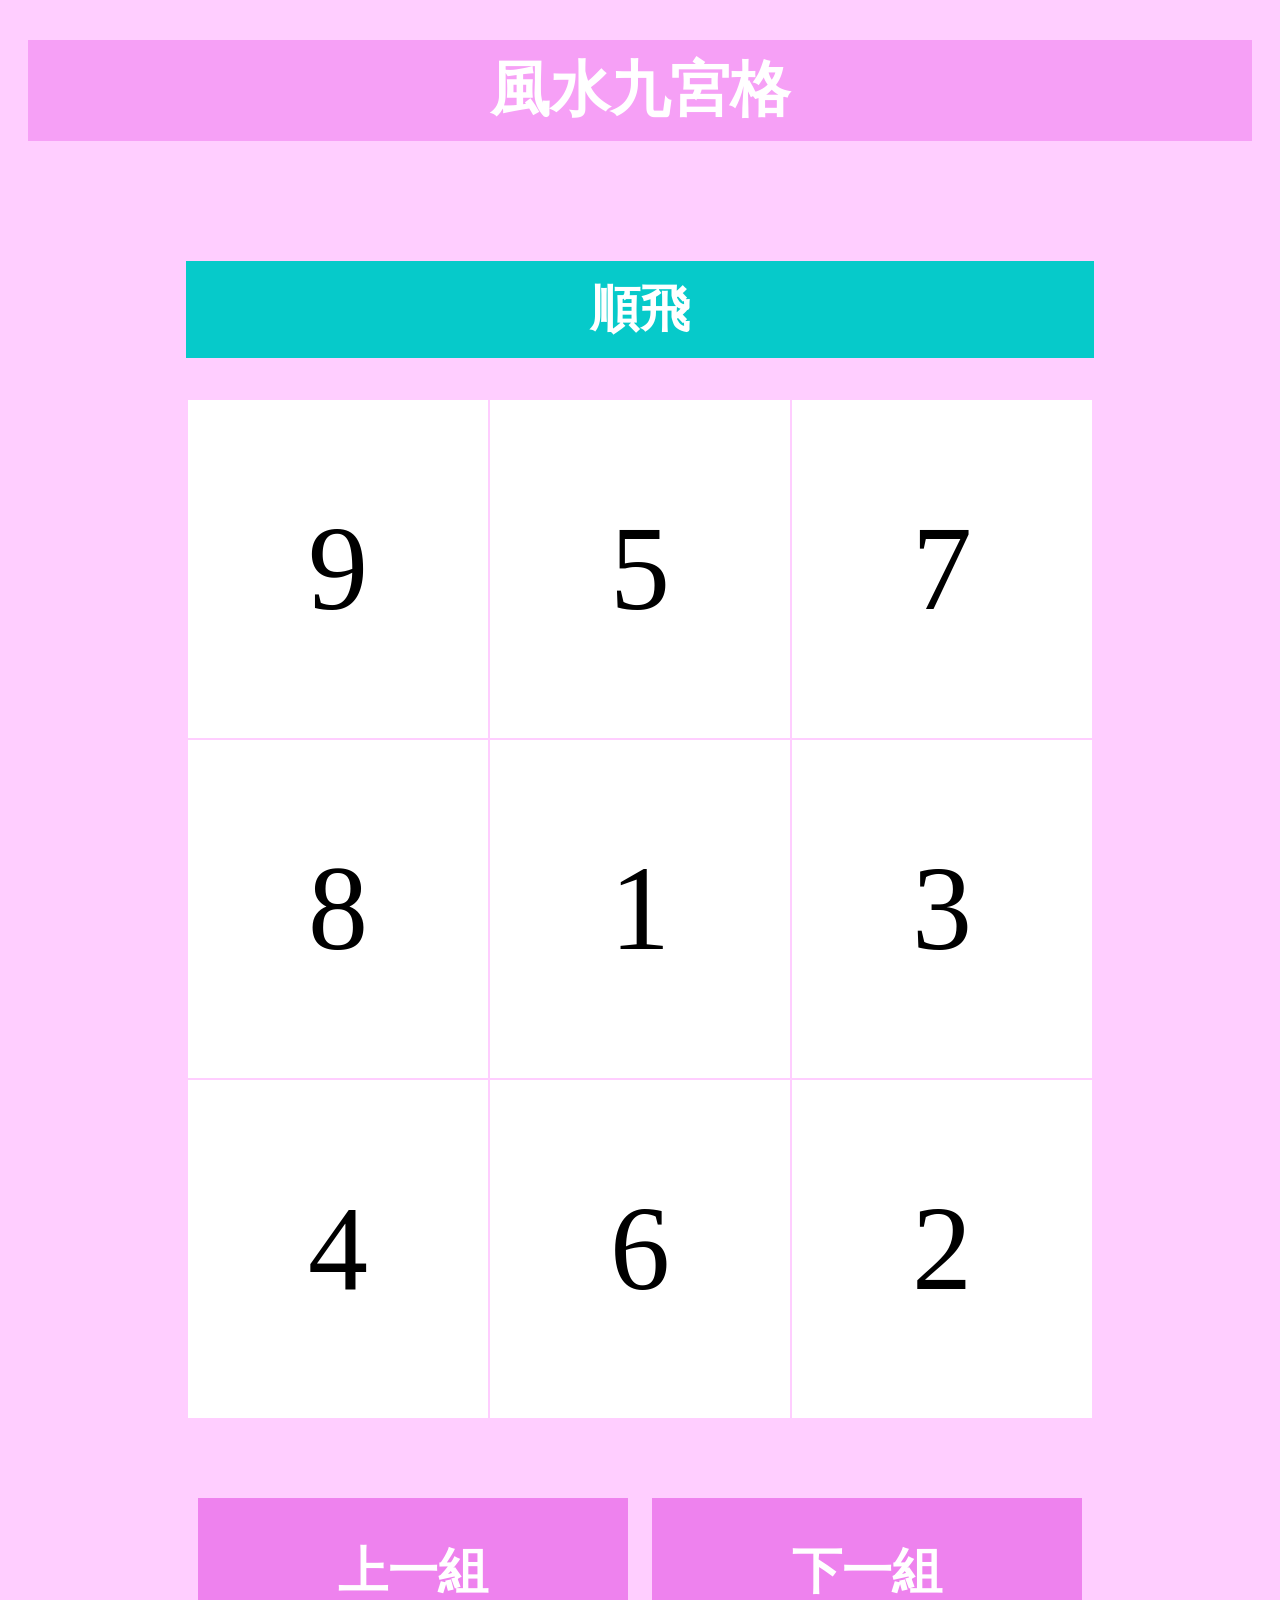
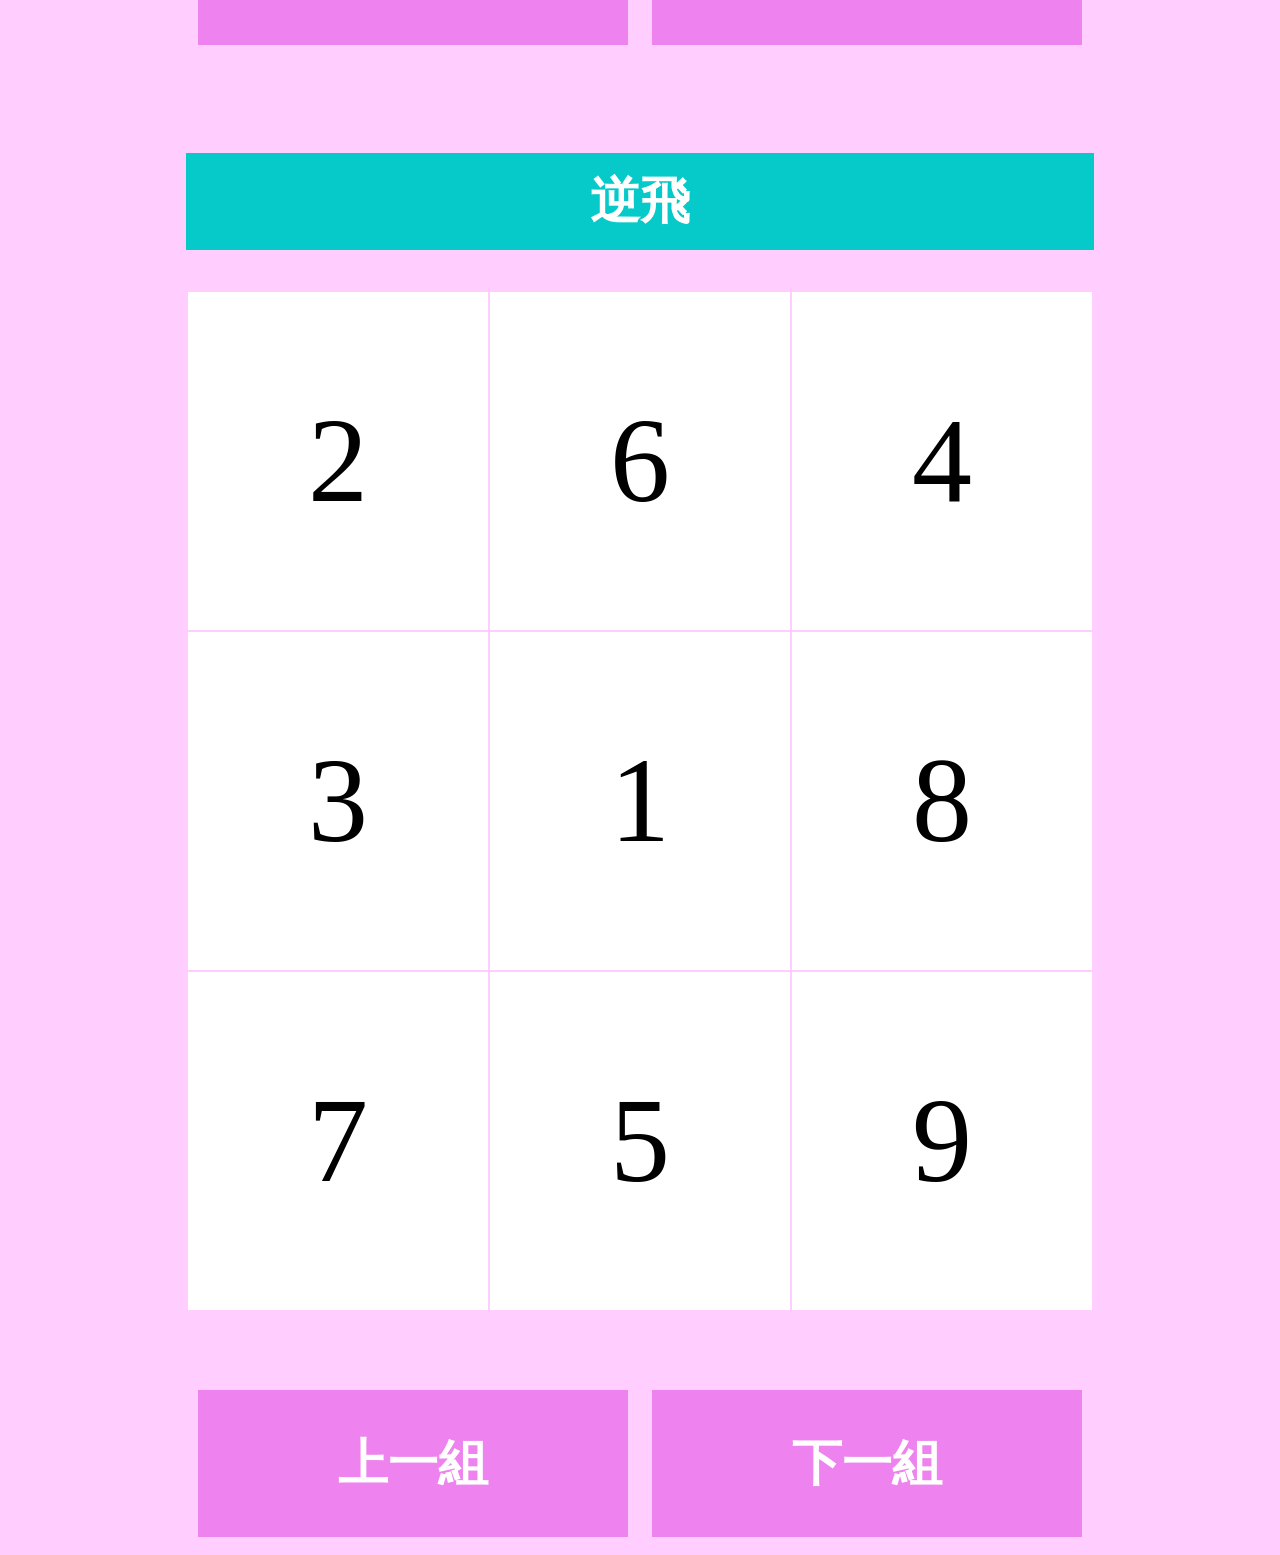
<file: index.html>
<!DOCTYPE html>
<html>
    <header>
        <meta charset = "utf-8" />
        <link rel="stylesheet" href="NineBox.css" />
        <script src="NineBox.js"></script>
        <title>風水九宮格</title>
        <link rel="shortcut icon" type="image/png" href="images/favicon.png">        
    </header>
    <body>
        <h1>風水九宮格</h1>
        <table align="center">
            <caption>順飛</caption>
            <tr>
                <td id="topLeft">9</td><td id="topMid">5</td><td id="topRight">7</td>
            </tr>
            <tr>
                <td id="midLeft">8</td><td id="midMid">1</td><td id="midRight">3</td>
            </tr>
            <tr>
                <td id="bottomLeft">4</td><td id="bottomMid">6</td><td id="bottomRight">2</td>
            </tr>
        </table><br>
        <button id="previousButton" onclick="back()">上一組</button>
        <button id="nextButton" onclick="next()">下一組</button>
        <br><br>
        <table align="center">
            <caption>逆飛</caption>
            <tr>
                <td id="topLeft2">2</td><td id="topMid2">6</td><td id="topRight2">4</td>
            </tr>
            <tr>
                <td id="midLeft2">3</td><td id="midMid2">1</td><td id="midRight2">8</td>
            </tr>
            <tr>
                <td id="bottomLeft2">7</td><td id="bottomMid2">5</td><td id="bottomRight2">9</td>
            </tr>
        </table><br>
        <button id="previousButton2" onclick="back2()">上一組</button>
        <button id="nextButton2" onclick="next2()">下一組</button>
    </body>
</html>
</file>
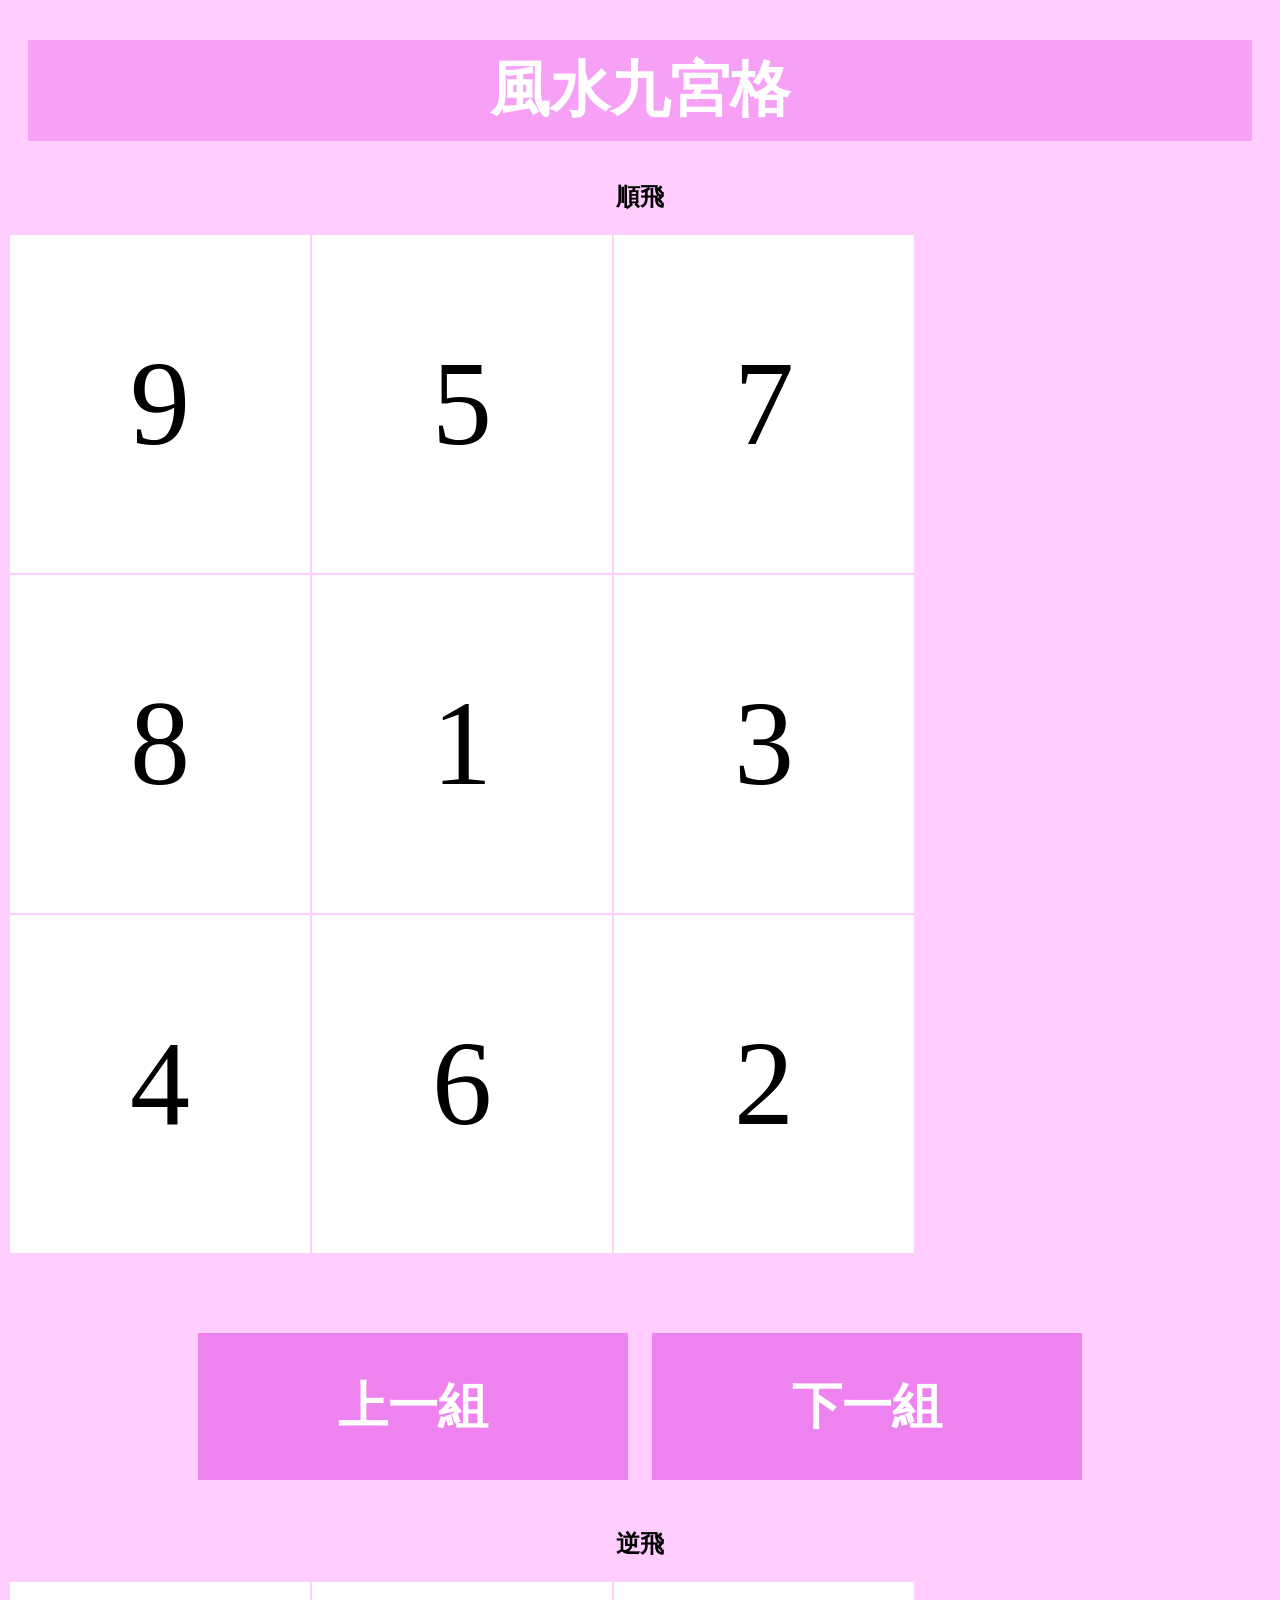
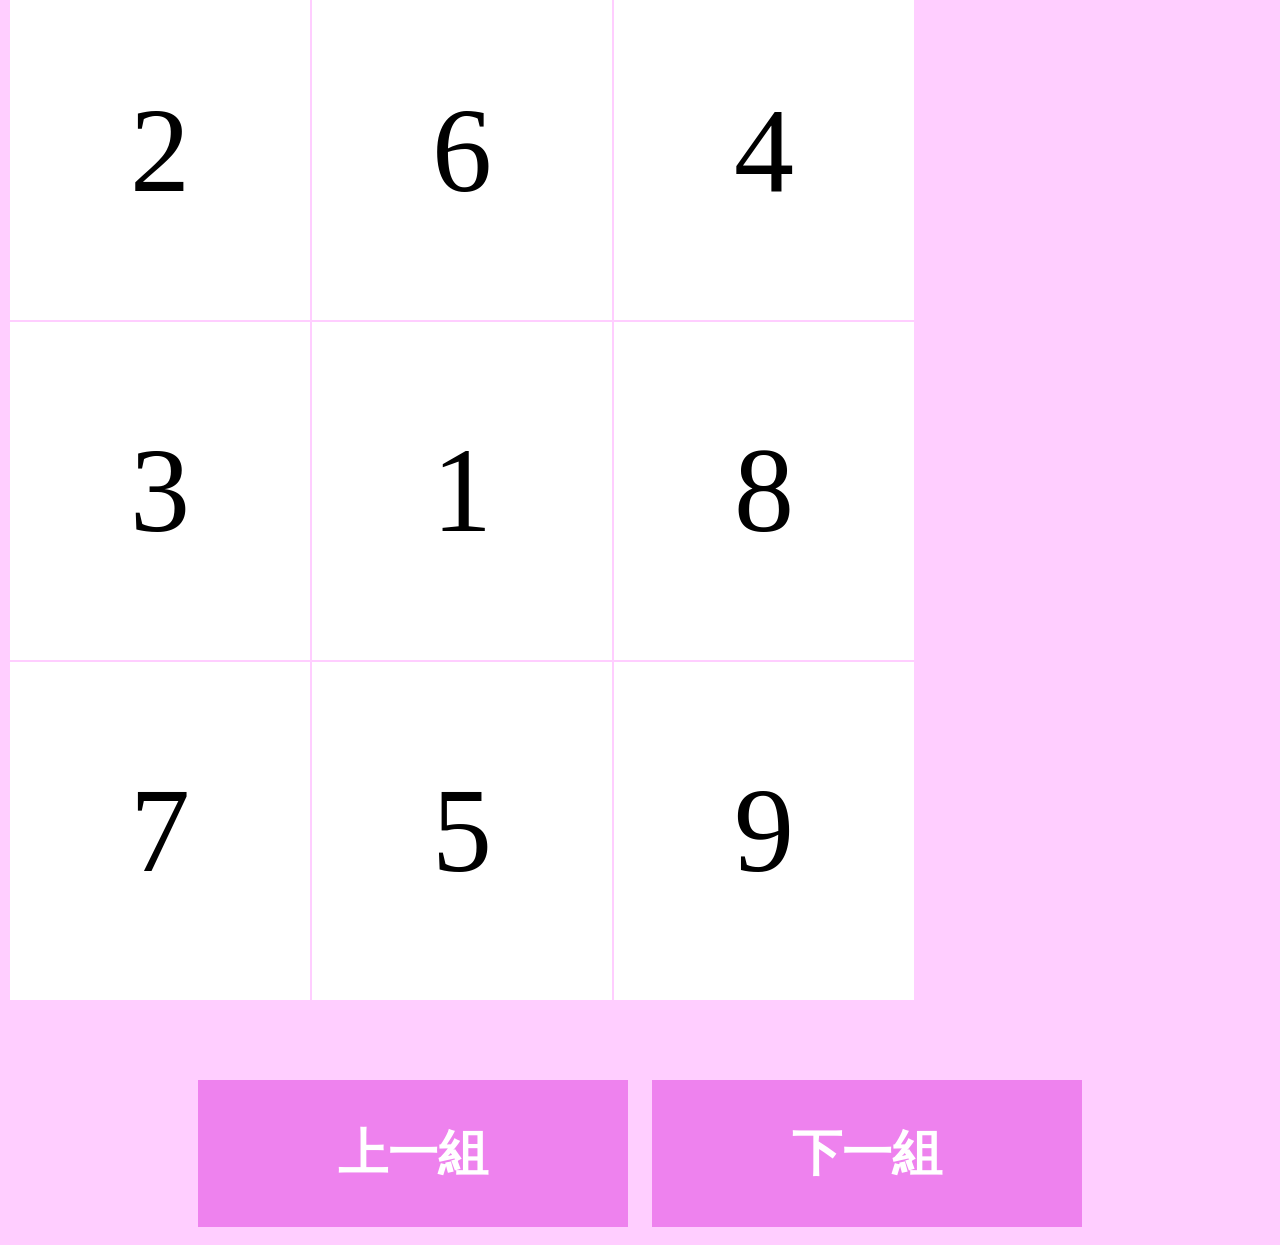
<file: NineBox.html>
<!DOCTYPE html>
<html>
    <header>
        <meta http-equiv="Content-Type" content="text/html;charset=UTF-8">
        <link rel="stylesheet" href="NineBox.css" />
        <script src="NineBox.js"></script>
    </header>
    <body>
        <h1>風水九宮格</h1>
        <h2>順飛</h2>
        <table>
            <tr>
                <td id="topLeft">9</td><td id="topMid">5</td><td id="topRight">7</td>
            </tr>
            <tr>
                <td id="midLeft">8</td><td id="midMid">1</td><td id="midRight">3</td>
            </tr>
            <tr>
                <td id="bottomLeft">4</td><td id="bottomMid">6</td><td id="bottomRight">2</td>
            </tr>
        </table><br>
        <button id="previousButton" onclick="back()">上一組</button>
        <button id="nextButton" onclick="next()">下一組</button>
        <br><br>
        <h2>逆飛</h2>
        <table>
            <tr>
                <td id="topLeft2">2</td><td id="topMid2">6</td><td id="topRight2">4</td>
            </tr>
            <tr>
                <td id="midLeft2">3</td><td id="midMid2">1</td><td id="midRight2">8</td>
            </tr>
            <tr>
                <td id="bottomLeft2">7</td><td id="bottomMid2">5</td><td id="bottomRight2">9</td>
            </tr>
        </table><br>
        <button id="previousButton2" onclick="back2()">上一組</button>
        <button id="nextButton2" onclick="next2()">下一組</button>
    </body>
</html>
</file>
<file: NineBox.css>
body {
  text-align: center;
  background-color: rgb(255, 206, 255);
}

td {
  padding: 100px 120px;
  border: 0px solid rgb(114, 2, 90);
  font-size: 120px;
  background-color: white;
}

button {
  border: 0px solid rgb(179, 11, 179);
  font-size: 50px;
  font-weight: bold;
  background-color: violet;
  color: white;
  padding: 40px 140px;
  margin: 10px;
  margin-top: 60px;
}

h1 {
  margin-left: 20px;
  margin-right: 20px;
  font-size: 60px;
  color: white;
  background: rgb(246, 160, 246);
  padding: 10px;
}

caption {
  font-size: 50px;
  font-weight: bold;
  color: white;
  padding-top: 15px;
  padding-bottom: 15px;
  background-color: rgb(6, 202, 202);
  margin-top: 80px;
  margin-bottom: 40px;
}
</file>
